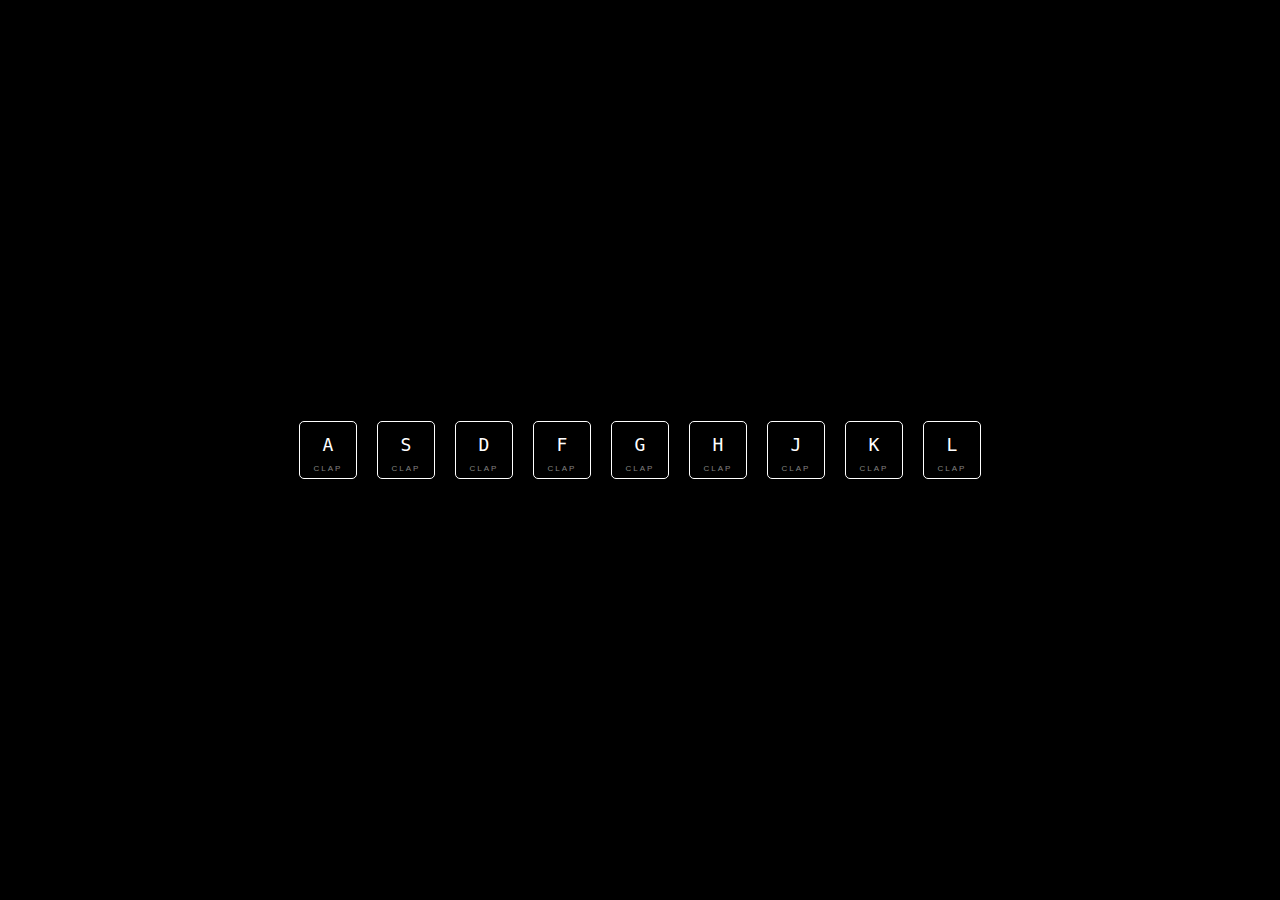
<file: index.html>
<!DOCTYPE html>
<html lang="en">
<head>
    <meta charset="UTF-8">
    <title>Ciavuc.co - JS30 - 01 - Drumkit</title>
    <link rel="stylesheet" type="text/css" href="01-drumkit/style.css">
</head>
<body>
    <ul class="kit">
        <li class="key" data-key="65">
            <kbd>A</kbd>
            <span class="sound">Clap</span>
        </li>
        <li class="key" data-key="83">
            <kbd>S</kbd>
            <span class="sound">Clap</span>
        </li>
        <li class="key" data-key="68">
            <kbd>D</kbd>
            <span class="sound">Clap</span>
        </li>
        <li class="key" data-key="70">
            <kbd>F</kbd>
            <span class="sound">Clap</span>
        </li>
        <li class="key" data-key="71">
            <kbd>G</kbd>
            <span class="sound">Clap</span>
        </li>
        <li class="key" data-key="72">
            <kbd>H</kbd>
            <span class="sound">Clap</span>
        </li>
        <li class="key" data-key="74">
            <kbd>J</kbd>
            <span class="sound">Clap</span>
        </li>
        <li class="key" data-key="75">
            <kbd>K</kbd>
            <span class="sound">Clap</span>
        </li>
        <li class="key" data-key="76">
            <kbd>L</kbd>
            <span class="sound">Clap</span>
        </li>
    </ul>
</body>
<script src="01-drumkit/app.js"></script>
</html>
</file>
<file: 01-drumkit/style.css>
body {
    background: #000;
    color: #fff;
    font-family: -apple-system, BlinkMacSystemFont, "Segoe UI", Roboto, Helvetica, Arial, sans-serif, "Apple Color Emoji", "Segoe UI Emoji", "Segoe UI Symbol";
    width: 100vw;
    height: 100vh;
    display: flex;
    align-items: center;
    justify-content: center;
    padding: 0;
    margin: 0;
}

.kit {
    display: flex;
    flex-wrap: wrap;
    justify-content: center;
    align-items: center;
    list-style: none;
    padding: 0;
    margin: 0;
}

.key {
    width: 56px;
    height: 56px;
    border: 1px solid #fff;
    border-radius: 5px;
    margin: 10px;
    display: flex;
    justify-content: center;
    align-items: center;
    position: relative;
    transition: 0.1s ease;
}

.key.playing {
    border-color: #005eff;
    /*transform: scale(1.1);*/
}

kbd {
    position: absolute;
    top: 12px;
    left: 0;
    right: 0;
    margin: 0 auto;
    display: block;
    text-align: center;
    font-size: 18px;
}

.sound {
    position: absolute;
    bottom: 5px;
    letter-spacing: 2px;
    font-size: 8px;
    text-transform: uppercase;
    color: rgba(255, 255, 255, 0.5)
}

.made-by {
    position: fixed;
    bottom: 10px;
    right: 10px;
    color: #fff;
    font-size: 13px;
    font-weight: 100;
    text-decoration: none;
}
</file>
